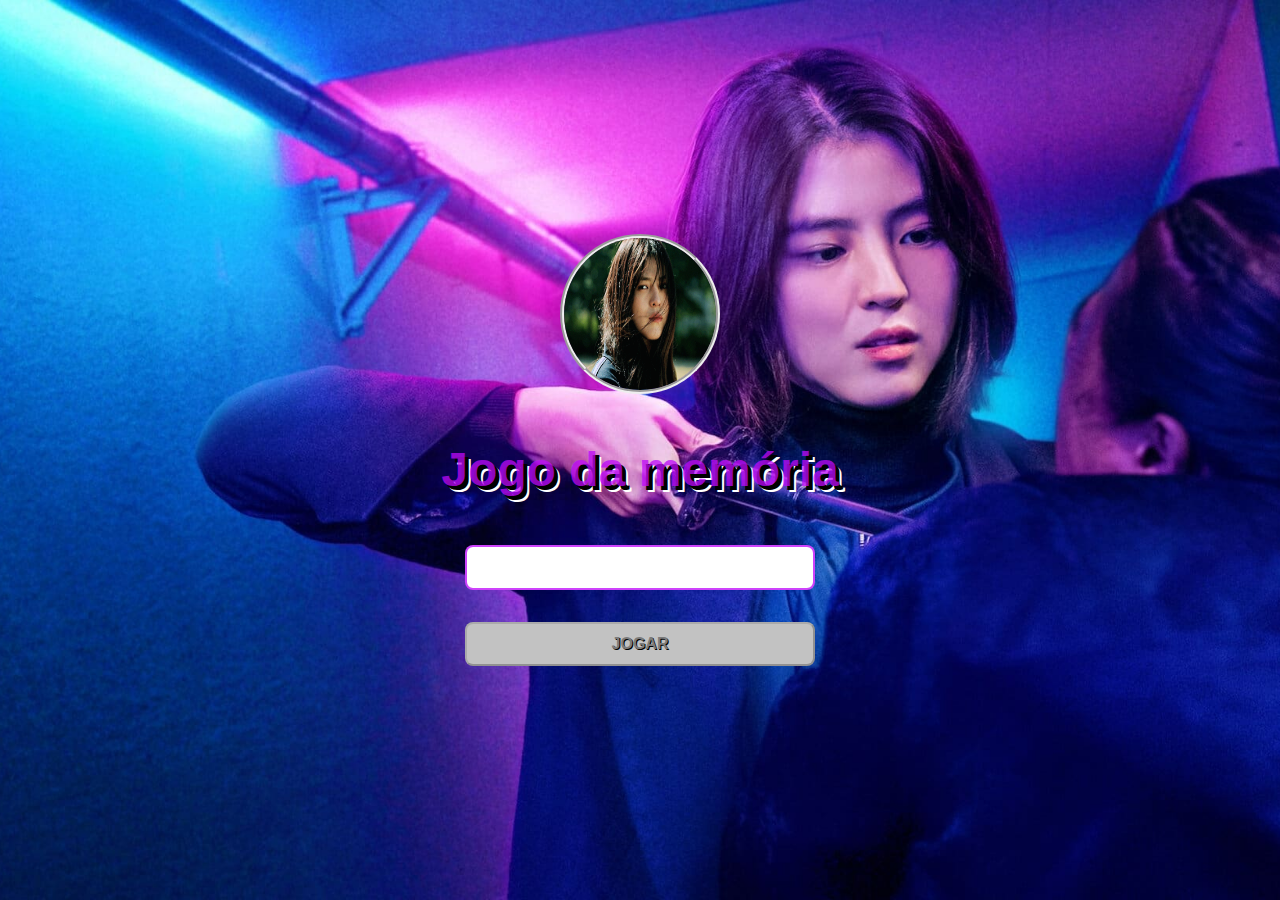
<file: index.html>
<!DOCTYPE html>
<html lang="pt-br">

<head>
    <meta charset="UTF-8">
    <meta name="viewport" content="width=device-width, initial-scale=1.0">
    <title>Jogo da Memória</title>
    <!----------------------------------------- links ----------------------------->
    <link rel="stylesheet" href="assets/css/style.css">

    <script src="assets/js/jogomemoria.js" defer></script>
</head>

<body>

    <form>

        <!-- insira uma imagem com o alt="Logo" -->
        <img src="assets/img/name77.webp" id="logo-1" alt="Logo">

        <h1 id="title-1">Jogo  da memória</h1>

        <input type="text">

       <button type="submit" disabled>jogar</button>


    </form>

</body>

</html>
</file>
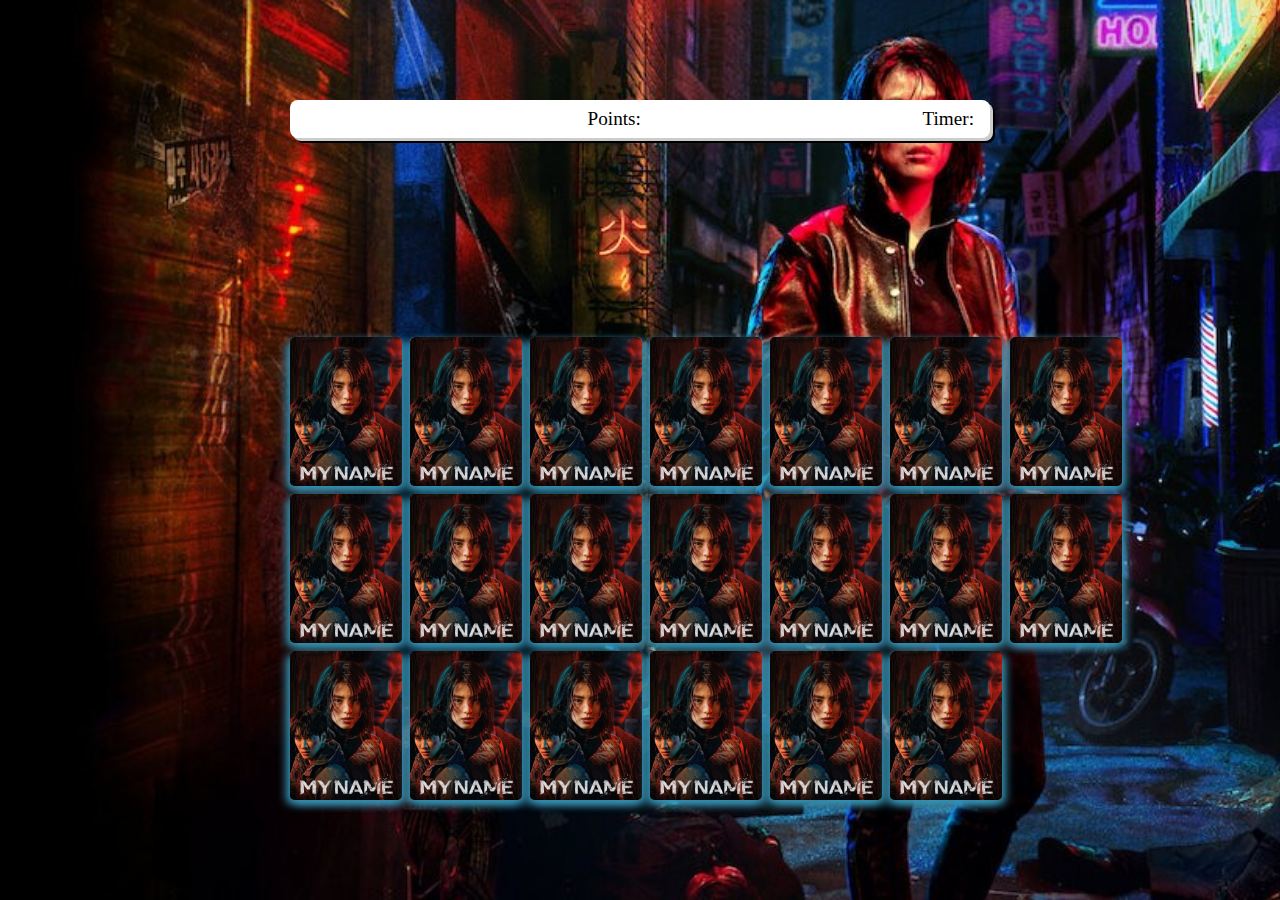
<file: pages/game.html>
<!DOCTYPE html>
<html lang="pt-br">
<head>
    <meta charset="UTF-8">
    <meta name="viewport" content="width=device-width, initial-scale=1.0">
    <title> GAME | Jogo da Memória</title>

   <link rel="stylesheet" href="../assets/css/game.css">

   <script src="../assets/js/game.js" defer></script>

</head>
<body>
    
    <main>
        <header>
            <span class="player"></span>
            <span>
                Points: <span class="points"></span>
            </span>
            <span>
                Timer: <span class="timer"></span>
            </span>
        </header>

        <div class="grid">
           
        </div>



    </main>

</body>
</html>
</file>
<file: assets/css/style.css>
* {
    /* coloque a propiedade margin com o valor 0 */
    margin: 0;
    /* coloque a propiedade padding com o valor 0 */
    padding: 0;
    /* coloque a propiedade box-sizing com o valor border-box */
    box-sizing: border-box;
    /* coloque a propiedade text-decoration com o valor none */
    text-decoration: none;
    /* coloque a propiedade list-style com o valor none */
    list-style: none;
}

body {
    background: url("../img/name-01.jpg") no-repeat center ;
    background-size: cover;
    height: 100vh;
    display: grid;
    place-items: center;
}

form {
    display: flex;
    flex-direction: column;
    align-items: center;
    justify-content: center;
    height: 100%;
    gap: 1rem;
}

img{
    width: 10rem;
    height: 10rem;
    border-radius: 50%;
    border: 4px groove;
}

h1 {
    color: rgba(190, 10, 250, 0.769);
   text-shadow: 4px 4px black, 6px 6px white;
   margin: 2rem 0;
   font-size: 3rem;
   font-family: Arial, Helvetica, sans-serif;
}

input {
    border: 2px solid rgba(190, 10, 250, 0.769);
    padding: .7rem;
    border-radius: 8px;
    color: rgba(190, 10, 250, 0.769);
    outline-color: rgba(190, 10, 250, 0.769);
    font-size: 1rem;
    width: 100%;
    max-width: 350px;
    margin-bottom: 1rem;
}

button {
    width: 100%;
    padding: .7rem;
    max-width: 350px;
    border-radius: 8px;
    background-color: rgba(190, 10, 250, 0.769);
    color: black;
    text-shadow: 1px 1px black;
    font-size: 1rem;
    cursor: pointer;
    text-transform: uppercase;
    font-weight: bold;
    font-family: Arial, Helvetica, sans-serif;
}

button:disabled {

    background-color: #c2c2c2;
    color: #7b7b7b;
    cursor: auto;
}
</file>
<file: assets/css/game.css>
*{
    
    margin: 0;
    padding: 0;
    box-sizing: border-box;
    text-decoration: none;
    list-style: none;
}

body {
    background: url("../img/im.fundo.png") no-repeat center ;
    background-size: cover;
    height: 100vh;
    display: grid;
    place-items: center;
}

main {

    height: 100vh;
    width: 100%;
    display: grid;
    place-items: center;
}


header {

    background-color: #fff;
    width: calc(100% - 10%);
    max-width: 700px;
    display: flex;
    align-items: center;
    justify-content: space-between;
    font-size: 1.2rem;
    padding: 0.5rem 1rem;
    border-radius: 8px;
    box-shadow: 3px 3px #fffc, 5px 5px #000;
}

.grid {
    max-width: 700px;
    grid-template-columns: repeat(7, 1fr);
    display: grid;
    gap: .5rem;
}

.card {
    aspect-ratio: 3/4;
    width: 7rem;
    border-radius: 5px;
    position: relative;
    cursor: pointer;
    transform-style: preserve-3d;
    transition: all 500ms ease;
}

/* .card:active {
transform: rotateY(180deg);}  */

.face {
    width: 100%;
    height: 100%;
    position: absolute;
    box-shadow: 4px 4px 8px #368faf;
    border-radius: 5px;
    background-size: cover !important;
    background-position: center  !important;
}

.front {
    transform: rotateY(180deg);
     background-size: cover !important;
    background-position: center  !important;
}

.back {
    background: url('../img/costa_carta.jpg') center;
    backface-visibility: hidden;

}

/* classes que vão ser add com javascript */

.reveal-card {
    transform: rotateY(180deg);
}

.disabled-card {
    filter: saturate(0);
    opacity: 0.7;
}

@media (max-width: 700px) {

    .grid {
        grid-template-columns: repeat(4, 1fr);
    }

    .card {
        aspect-ratio: 3/5;
        width: 4rem;
    }
}
</file>
